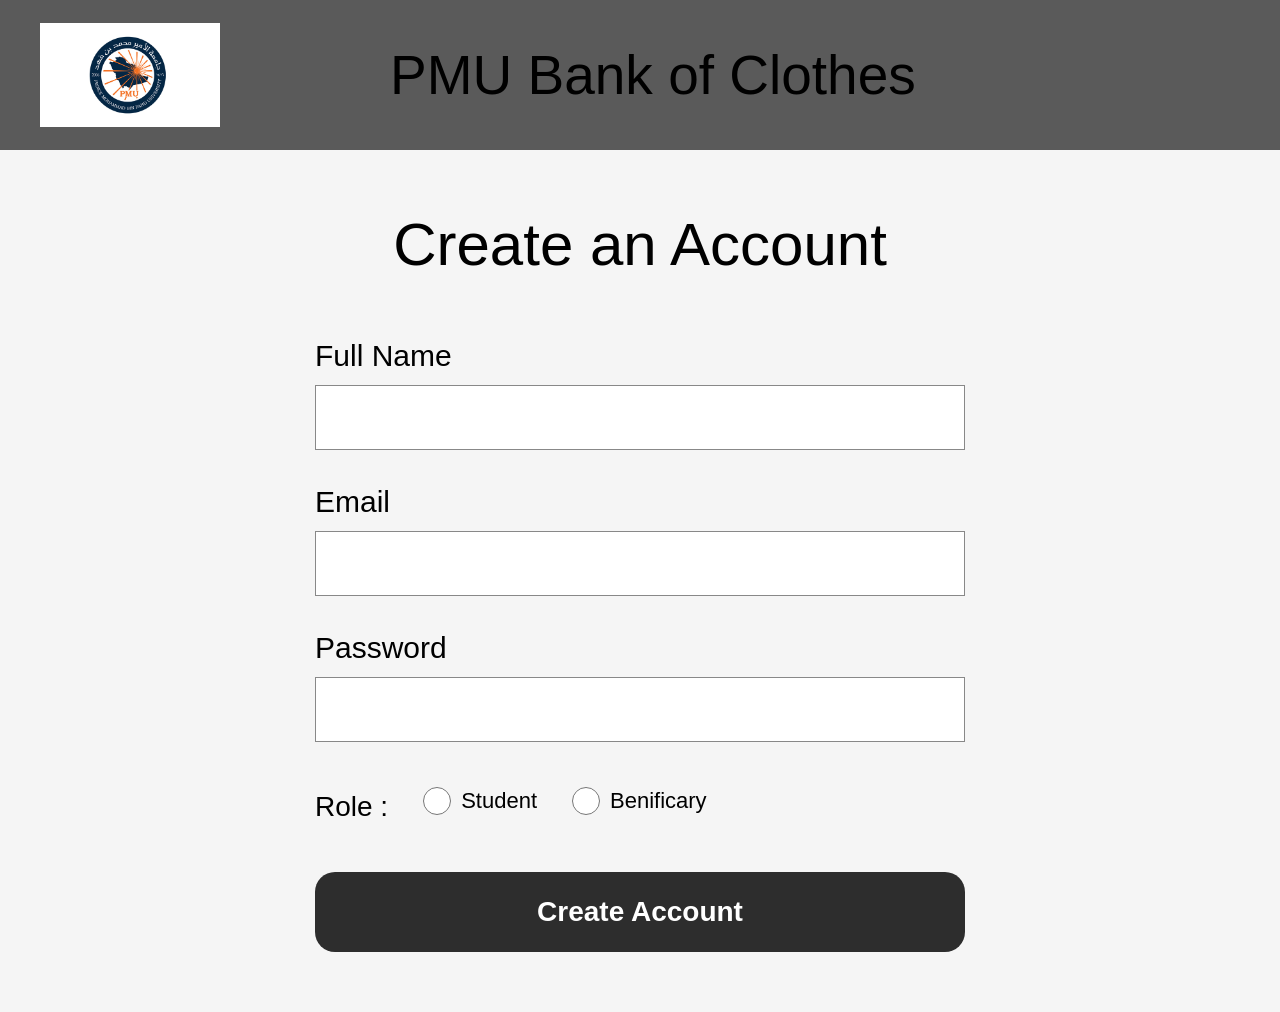
<file: Code/index.html>
<!DOCTYPE html>
<html lang="en">
<head>
    <meta charset="UTF-8">
    <meta name="viewport" content="width=device-width, initial-scale=1.0">
    <title>PMU Bank of Clothes</title>
    <link rel="stylesheet" href="style.css">
</head>
<body>

    <header>
        <img src="Images/pmu-logo.png" alt="PMU Logo">
        <h1>PMU Bank of Clothes</h1>
    </header>

    <div class="container">
        <h2>Create an Account</h2>

        <form>

            <label>Full Name</label>
            <input type="text">

            <label>Email</label>
            <input type="email">

            <label>Password</label>
            <input type="password">

            <div class="role-section">
                <span>Role :</span>

                <label class="radio">
                    <input type="radio" name="role">
                    Student
                </label>

                <label class="radio">
                    <input type="radio" name="role">
                    Benificary
                </label>
            </div>

            <button type="submit">Create Account</button>

        </form>
    </div>

</body>
</html>
</file>
<file: Code/style.css>
*{
    margin:0;
    padding:0;
    box-sizing:border-box;
    font-family:Arial, sans-serif;
}

body{
    background:#f5f5f5;
}

/* Header */

header{
    background:#5a5a5a;
    height:150px;
    display:flex;
    align-items:center;
    padding:20px 40px;
}

header img{
    width:180px;
    height:auto;
    background:white;
    padding:10px;
}

header h1{
    margin-left:170px;
    font-size:55px;
    font-weight:400;
    color:black;
}

/* Form Container */

.container{
    width:650px;
    margin:60px auto;
}

.container h2{
    text-align:center;
    font-size:60px;
    margin-bottom:60px;
    font-weight:400;
}

form{
    display:flex;
    flex-direction:column;
}

label{
    font-size:30px;
    margin-bottom:12px;
}

input[type="text"],
input[type="email"],
input[type="password"]{
    height:65px;
    margin-bottom:35px;
    border:1px solid #888;
    padding:10px;
    font-size:22px;
}

/* Role Section */

.role-section{
    display:flex;
    align-items:center;
    gap:35px;
    margin-top:10px;
    margin-bottom:45px;
    font-size:28px;
}

.radio{
    display:flex;
    align-items:center;
    gap:10px;
    font-size:22px;
}

.radio input{
    width:28px;
    height:28px;
}

/* Button */

button{
    height:80px;
    background:#2d2d2d;
    color:white;
    border:none;
    border-radius:20px;
    font-size:28px;
    font-weight:bold;
    cursor:pointer;
    transition:0.3s;
}

button:hover{
    background:#1d1d1d;
}
</file>
